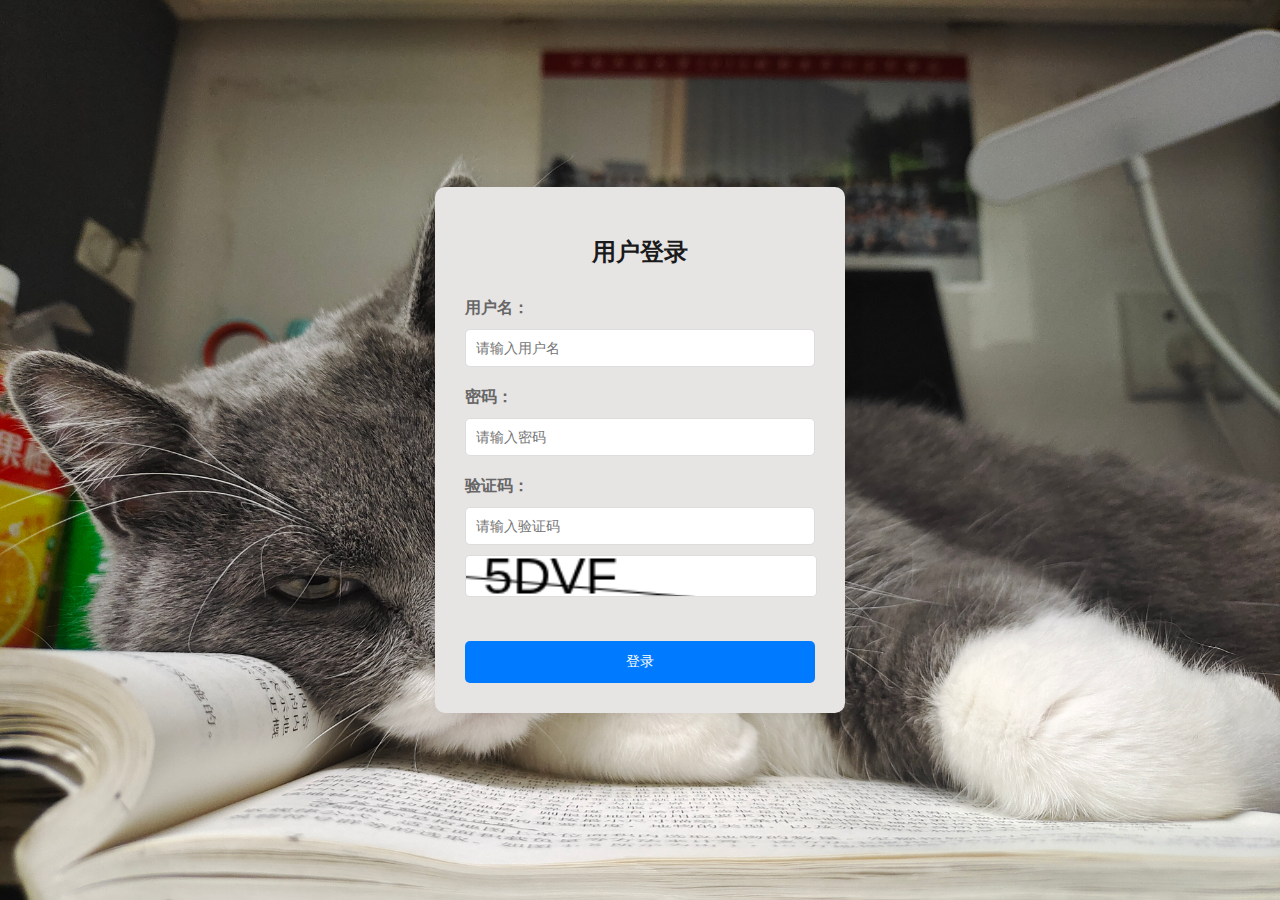
<file: index.html>
<!DOCTYPE html>
<html lang="zh">
<head>
    <meta charset="UTF-8">
    <meta name="viewport" content="width=device-width, initial-scale=1.0">
    <title>登录页面</title>
    <link rel="stylesheet" href="./src/css/login.css">
</head>
<body>
    <div class="login-container">
        <h2>用户登录</h2>
        <form id="loginForm">
            <div class="form-group">
                <label for="username">用户名：</label>
                <input type="text" id="username" name="username" required placeholder="请输入用户名">
            </div>
            <div class="form-group">
                <label for="password">密码：</label>
                <input type="password" id="password" name="password" required placeholder="请输入密码">
            </div>
            <div class="form-group">
                <label for="captcha">验证码：</label>
                <input type="text" id="captcha" name="captcha" required placeholder="请输入验证码">
                <img src="" alt="验证码" class="captcha-img" id="captchaImg" onclick="refreshCaptcha()">
            </div>
            <button type="submit" class="submit-btn">登录</button>
        </form>
    </div>

    <script src="./src/login.js"></script>
</body>
</html>
</file>
<file: src/css/login.css>
body {
    font-family: Arial, sans-serif;
    display: flex;
    justify-content: center;
    align-items: center;
    min-height: 100vh;
    margin: 0;
    background-image: url('../../imgs/03.jpg'); /* 壁纸图片路径 */
    background-size: cover;
    background-position: center;
    background-attachment: fixed;
}

.login-container {
    background: #e7e4e4;
    padding: 30px;
    border-radius: 10px;
    box-shadow: 0 0 20px rgba(0, 0, 0, 0.1);
    width: 350px;
    transition: transform 0.3s ease-in-out;
}

.login-container:hover {
    transform: translateY(-5px);
}

.login-container h2 {
    text-align: center;
    margin-bottom: 30px;
    color: #1a1a1a;
}

.form-group {
    margin-bottom: 20px;
    position: relative;
}

.form-group label {
    display: block;
    margin-bottom: 10px;
    color: #666;
    font-weight: bold;
}

.form-group input {
    width: 100%;
    padding: 10px;
    border: 1px solid #ddd;
    border-radius: 5px;
    box-sizing: border-box;
    font-size: 14px;
    transition: border-color 0.3s ease-in-out;
}

.form-group input:focus {
    border-color: #007BFF;
    outline: none;
}

.captcha-img {
    margin-top: 10px;
    cursor: pointer;
    width: 100%;
    height: 40px;
    object-fit: cover;
    border: 1px solid #ddd;
    border-radius: 5px;
}

.submit-btn {
    width: 100%;
    padding: 12px;
    background-color: #007BFF;
    color: white;
    border: none;
    border-radius: 5px;
    cursor: pointer;
    font-size: 14px;
    margin-top: 20px;
    transition: background-color 0.3s ease-in-out;
}

.submit-btn:hover {
    background-color: #0056b3;
}
</file>
